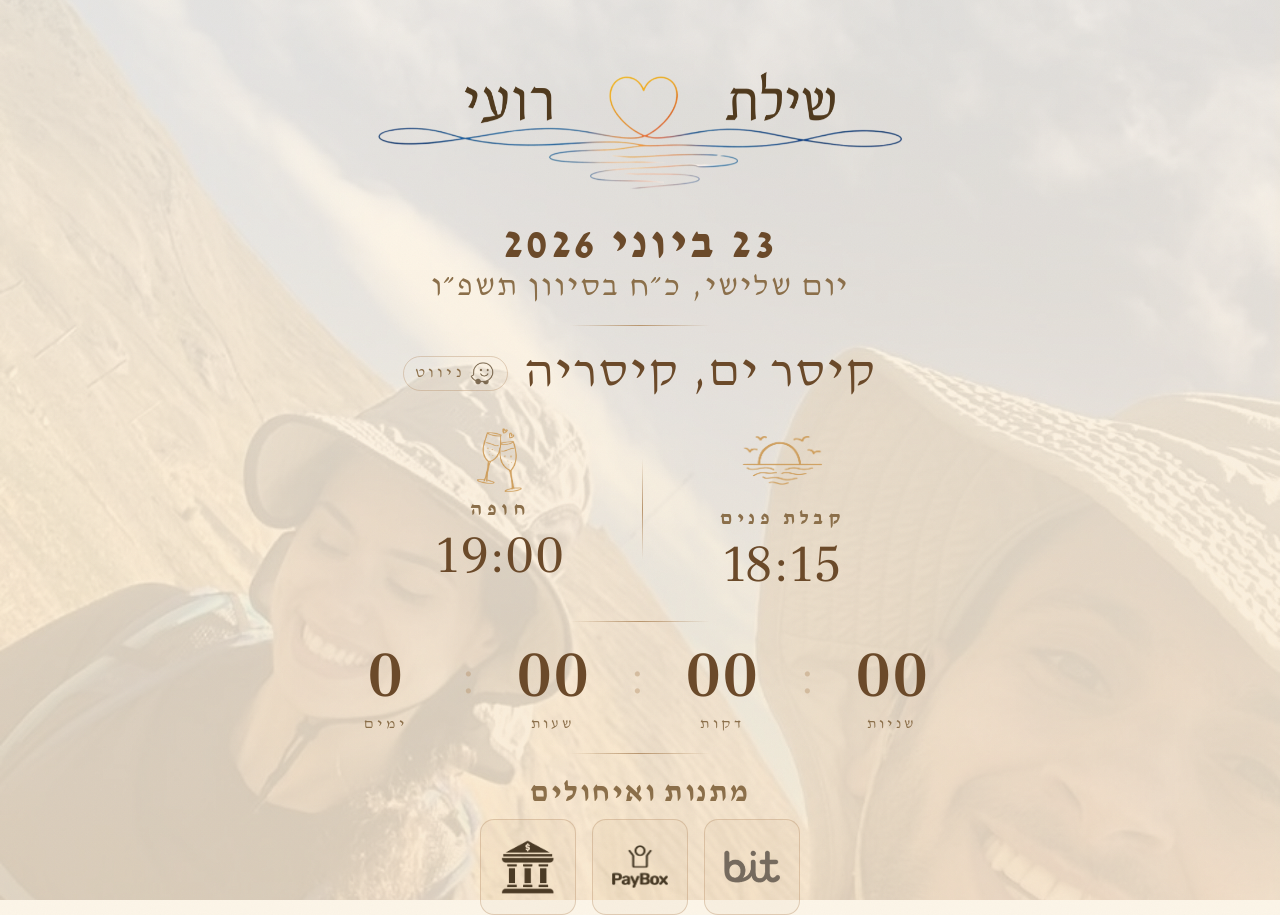
<file: index.html>
<!DOCTYPE html>
<html lang="he" dir="rtl">

<head>
    <meta charset="UTF-8" />
    <meta name="viewport" content="width=device-width, initial-scale=1.0, viewport-fit=cover" />
    <meta name="description" content="שילת ורועי מתחתנים! 23 ביוני 2026 — קיסר ים, קיסריה" />
    <title>שילת ורועי | הזמנה לחתונה</title>
    <link rel="icon" href="data:image/svg+xml,<svg xmlns='http://www.w3.org/2000/svg'><text y='32' font-size='32'>💍</text></svg>" />

    <!-- Social sharing -->
    <meta property="og:title" content="שילת ורועי מתחתנים! 💍" />
    <meta property="og:description" content="23 ביוני 2026 — קיסר ים, קיסריה" />
    <meta property="og:image" content="https://tomershay100.github.io/shilat-roei-wedding/header.png" />
    <meta property="og:url" content="https://tomershay100.github.io/shilat-roei-wedding/" />
    <meta property="og:type" content="website" />
    <meta name="twitter:card" content="summary_large_image" />

    <!-- Preload background images -->
    <link rel="preload" as="image" href="background-image-1.jpeg" />
    <link rel="preload" as="image" href="background-image-2.jpeg" />
    <link rel="preload" as="image" href="background-image-3.jpeg" />
    <link rel="preload" as="image" href="background-image-4.jpeg" />

    <link rel="preconnect" href="https://fonts.googleapis.com">
    <link rel="preconnect" href="https://fonts.gstatic.com" crossorigin>
    <link href="https://fonts.googleapis.com/css2?family=Frank+Ruhl+Libre:wght@300;400;500&family=David+Libre:wght@400;500&family=Miriam+Libre&display=swap" rel="stylesheet">

    <link rel="stylesheet" href="styles.css" />
</head>

<body>

    <div class="bg-gradient" id="bg-a"></div>
    <div class="bg-gradient" id="bg-b"></div>
    <div class="landing-overlay"></div>
    <div class="grain"></div>

    <div class="main-content">

        <!-- Header image -->
        <img src="header.png" alt="שילת ורועי" class="landing-header-img" />

        <!-- Date -->
        <div class="info-col">
            <span class="info-text">23 ביוני 2026</span>
            <span class="info-text info-text--hebrew">יום שלישי, כ״ח בסיוון תשפ״ו</span>
        </div>

        <div class="divider-line"></div>

        <!-- Venue + nav -->
        <div class="venue-row">
            <span class="venue-name">קיסר ים, קיסריה</span>
            <a href="https://waze.com/ul/hsvbbcurzh" target="_blank" class="venue-nav-link" aria-label="ניווט ב-Waze">
                <img src="waze-icon.png" alt="Waze" class="waze-icon" />
                <span>ניווט</span>
            </a>
        </div>

        <!-- Times -->
        <div class="times-row">
            <div class="time-item">
                <img src="sunset.png" alt="" class="time-icon time-icon--sunset" />
                <span class="time-label">קבלת פנים</span>
                <span class="time-value">18:15</span>
            </div>
            <div class="time-sep"></div>
            <div class="time-item">
                <img src="wine.png" alt="" class="time-icon" />
                <span class="time-label">חופה</span>
                <span class="time-value">19:00</span>
            </div>
        </div>

        <div class="divider-line"></div>

        <!-- Countdown -->
        <div class="countdown" id="countdown">
            <div class="countdown-item">
                <span class="countdown-value" id="cd-d">00</span>
                <span class="countdown-label">ימים</span>
            </div>
            <span class="countdown-sep">:</span>
            <div class="countdown-item">
                <span class="countdown-value" id="cd-h">00</span>
                <span class="countdown-label">שעות</span>
            </div>
            <span class="countdown-sep">:</span>
            <div class="countdown-item">
                <span class="countdown-value" id="cd-m">00</span>
                <span class="countdown-label">דקות</span>
            </div>
            <span class="countdown-sep">:</span>
            <div class="countdown-item">
                <span class="countdown-value" id="cd-s">00</span>
                <span class="countdown-label">שניות</span>
            </div>
        </div>

        <div class="divider-line"></div>

        <!-- Gifts -->
        <div class="gift-section">
            <span class="gift-label">מתנות ואיחולים</span>
            <div class="gift-buttons">
                <button class="gift-btn" onclick="openBit()" aria-label="Bit payment">
                    <img src="bit-icon.png" alt="Bit" class="gift-btn-icon" />
                </button>
                <button class="gift-btn" onclick="openPaybox()" aria-label="Bit payment">
                    <img src="paybox-icon.png" alt="Paybox" class="gift-btn-icon" />
                </button>
                <button class="gift-btn" onclick="openBank()" aria-label="Bank transfer">
                    <img src="bank-icon.png" alt="העברה בנקאית" class="gift-btn-icon" />
                </button>
            </div>
        </div>

    </div>

    <!-- ===== BANK MODAL ===== -->
    <div class="modal-backdrop" id="bankModal" onclick="closeBank()">
        <div class="modal-box" onclick="event.stopPropagation()">
            <button class="modal-close" onclick="closeBank()">×</button>
            <h3 class="modal-title">העברה בנקאית</h3>
            <div class="modal-body">
                <div class="modal-row"><button class="copy-btn" onclick="copyValue(this, 'גבעתי שילת ו/או גידה רועי דוד')" aria-label="העתק">⧉</button><span class="modal-row-value">גבעתי שילת ו/או גידה רועי</span><span class="modal-row-label">שם</span></div>
                <div class="modal-row"><button class="copy-btn" onclick="copyValue(this, '14')" aria-label="העתק">⧉</button><span class="modal-row-value">14 (אוצר החייל)</span><span class="modal-row-label">בנק</span></div>
                <div class="modal-row"><button class="copy-btn" onclick="copyValue(this, '397')" aria-label="העתק">⧉</button><span class="modal-row-value">397</span><span class="modal-row-label">סניף</span></div>
                <div class="modal-row"><button class="copy-btn" onclick="copyValue(this, '185723')" aria-label="העתק">⧉</button><span class="modal-row-value">185723</span><span class="modal-row-label">חשבון</span></div>
            </div>
        </div>
    </div>

    <script src="script.js?v=2"></script>
</body>

</html>
</file>
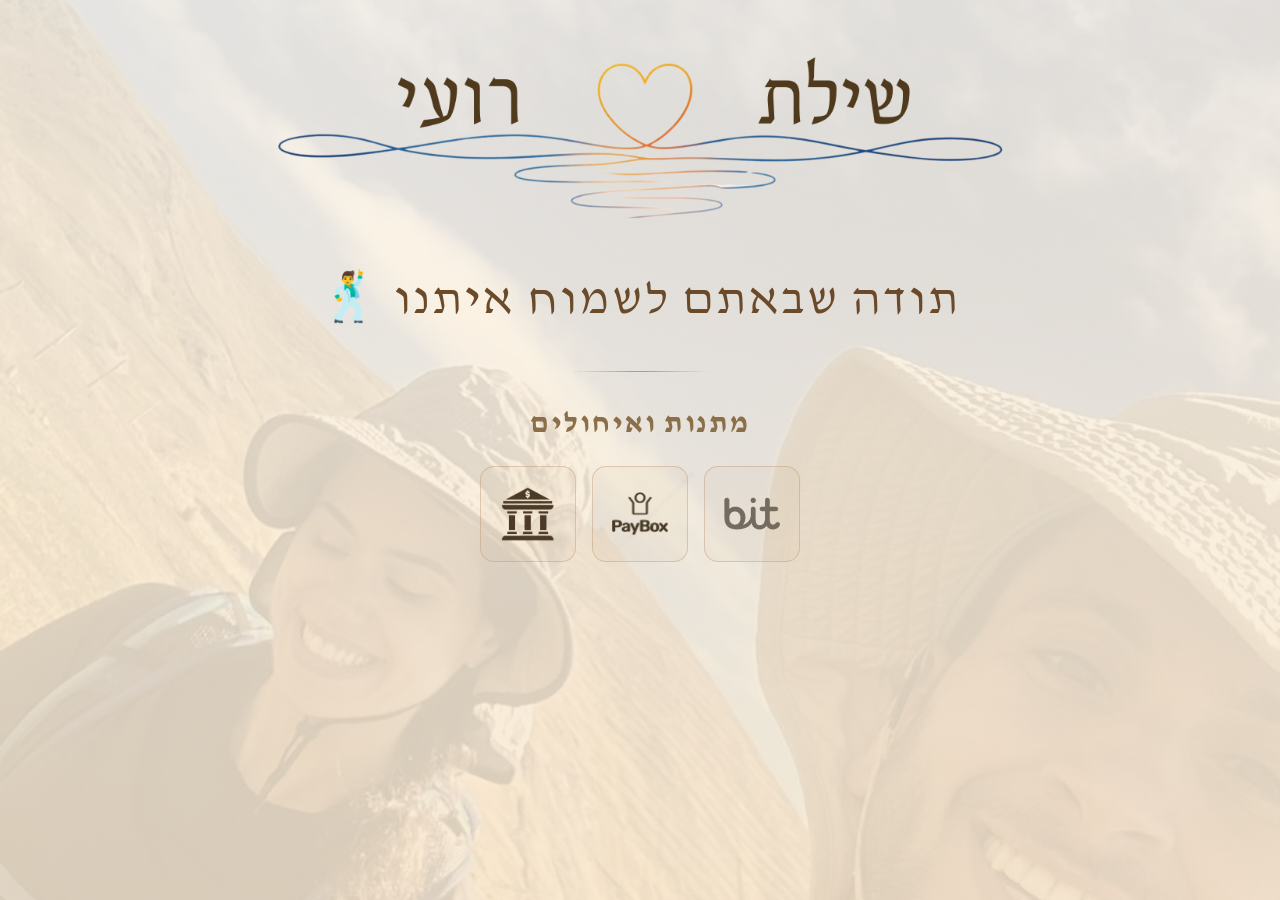
<file: wedding-day.html>
<!DOCTYPE html>
<html lang="he" dir="rtl">

<head>
    <meta charset="UTF-8" />
    <meta name="viewport" content="width=device-width, initial-scale=1.0, viewport-fit=cover" />
    <meta name="description" content="שילת ורועי מתחתנים! 23 ביוני 2026 — קיסר ים, קיסריה" />
    <title>שילת ורועי | יום החתונה</title>
    <link rel="icon" href="data:image/svg+xml,<svg xmlns='http://www.w3.org/2000/svg'><text y='32' font-size='32'>💍</text></svg>" />

    <!-- Social sharing -->
    <meta property="og:title" content="שילת ורועי מתחתנים! 💍" />
    <meta property="og:description" content="23 ביוני 2026 — קיסר ים, קיסריה" />
    <meta property="og:image" content="https://tomershay100.github.io/shilat-roei-wedding/header.png" />
    <meta property="og:url" content="https://tomershay100.github.io/shilat-roei-wedding/wedding-day.html" />
    <meta property="og:type" content="website" />
    <meta name="twitter:card" content="summary_large_image" />

    <!-- Preload background images -->
    <link rel="preload" as="image" href="background-image-1.jpeg" />
    <link rel="preload" as="image" href="background-image-2.jpeg" />
    <link rel="preload" as="image" href="background-image-3.jpeg" />
    <link rel="preload" as="image" href="background-image-4.jpeg" />

    <link rel="preconnect" href="https://fonts.googleapis.com">
    <link rel="preconnect" href="https://fonts.gstatic.com" crossorigin>
    <link href="https://fonts.googleapis.com/css2?family=Frank+Ruhl+Libre:wght@300;400;500&family=David+Libre:wght@400;500&family=Miriam+Libre&display=swap" rel="stylesheet">

    <link rel="stylesheet" href="styles.css" />
    <link rel="stylesheet" href="wedding-day.css" />
</head>

<body>

    <div class="bg-gradient" id="bg-a"></div>
    <div class="bg-gradient" id="bg-b"></div>
    <div class="landing-overlay"></div>
    <div class="grain"></div>

    <div class="day-content">

        <!-- Header image -->
        <img src="header.png" alt="שילת ורועי" class="day-header-img" />

        <!-- Thank you -->
        <p class="thankyou-text">תודה שבאתם לשמוח איתנו 🕺</p>

        <div class="divider-line"></div>

        <!-- Gifts -->
        <div class="day-gift-section">
            <span class="gift-label">מתנות ואיחולים</span>
            <div class="day-gift-buttons">
                <button class="day-gift-btn" onclick="openBit()" aria-label="Bit payment">
                    <img src="bit-icon.png" alt="Bit" class="day-gift-btn-icon" />
                </button>
                <button class="gift-btn" onclick="openPaybox()" aria-label="Bit payment">
                    <img src="paybox-icon.png" alt="Paybox" class="gift-btn-icon" />
                </button>
                <button class="day-gift-btn" onclick="openBank()" aria-label="Bank transfer">
                    <img src="bank-icon.png" alt="העברה בנקאית" class="day-gift-btn-icon" />
                </button>
            </div>
        </div>

    </div>

    <!-- ===== BANK MODAL ===== -->
    <div class="modal-backdrop" id="bankModal" onclick="closeBank()">
        <div class="modal-box" onclick="event.stopPropagation()">
            <button class="modal-close" onclick="closeBank()">×</button>
            <h3 class="modal-title">העברה בנקאית</h3>
            <div class="modal-body">
                <div class="modal-row"><button class="copy-btn" onclick="copyValue(this, 'גבעתי שילת ו/או גידה רועי דוד')" aria-label="העתק">⧉</button><span class="modal-row-value">גבעתי שילת ו/או גידה רועי</span><span class="modal-row-label">שם</span></div>
                <div class="modal-row"><button class="copy-btn" onclick="copyValue(this, '14')" aria-label="העתק">⧉</button><span class="modal-row-value">14 (אוצר החייל)</span><span class="modal-row-label">בנק</span></div>
                <div class="modal-row"><button class="copy-btn" onclick="copyValue(this, '397')" aria-label="העתק">⧉</button><span class="modal-row-value">397</span><span class="modal-row-label">סניף</span></div>
                <div class="modal-row"><button class="copy-btn" onclick="copyValue(this, '185723')" aria-label="העתק">⧉</button><span class="modal-row-value">185723</span><span class="modal-row-label">חשבון</span></div>
            </div>
        </div>
    </div>

    <script src="script.js?v=2"></script>
</body>

</html>
</file>
<file: styles.css>
/* ====================================================
   SHILAT & ROEI — WEDDING INVITATION
   Single page · Light mode · Warm off-white
   ==================================================== */

:root {
    --color-bg: #fcf5e8;
    --color-text: #4a2c1a;
    --color-text-muted: #6b4a2a;
    --color-text-faint: #8b6f4a;
    --color-gold: #b8956e;
    --color-gold-soft: rgba(184,149,110,0.4);
    --color-gold-faint: rgba(184,149,110,0.18);
    --color-border: rgba(139,111,74,0.25);
    --color-border-strong: rgba(184,149,110,0.6);

    --gold-rule: linear-gradient(90deg, transparent, var(--color-gold), transparent);
    --gold-rule-v: linear-gradient(180deg, transparent, var(--color-gold), transparent);

    --font-display: "Frank Ruhl Libre", Georgia, serif;
    --font-body: "David Libre", Georgia, serif;
}

*, *::before, *::after { box-sizing: border-box; margin: 0; padding: 0; }

html {
    -webkit-font-smoothing: antialiased;
    -moz-osx-font-smoothing: grayscale;
}

body {
    font-family: var(--font-body);
    font-weight: 400;
    color: var(--color-text);
    background: var(--color-bg);
    height: 100vh;
    height: 100dvh;
    overflow: auto;
}

/* ===== BACKGROUND ===== */

.bg-gradient {
    position: fixed;
    inset: 0;
    z-index: 0;
    background-position: center center;
    background-size: cover;
    background-repeat: no-repeat;
    filter: sepia(0.18) saturate(0.85) brightness(1.02);
    transition: opacity 1.5s ease;
}

#bg-a { background-image: url("background-image-1.jpeg"); z-index: 0; }
#bg-b { background-image: url("background-image-2.jpeg"); z-index: 1; opacity: 0; }


.landing-overlay {
    position: fixed;
    inset: 0;
    z-index: 1;
    background: linear-gradient(180deg, rgba(252,245,232,0.84) 0%, rgba(248,232,208,0.86) 100%);
    pointer-events: none;
}

.grain {
    position: fixed;
    inset: -50%;
    width: 200%;
    height: 200%;
    z-index: 2;
    pointer-events: none;
    opacity: 0.03;
    background-image: url("data:image/svg+xml,%3Csvg viewBox='0 0 256 256' xmlns='http://www.w3.org/2000/svg'%3E%3Cfilter id='noise'%3E%3CfeTurbulence type='fractalNoise' baseFrequency='0.9' numOctaves='4' stitchTiles='stitch'/%3E%3C/filter%3E%3Crect width='100%25' height='100%25' filter='url(%23noise)'/%3E%3C/svg%3E");
    background-size: 256px 256px;
    animation: grainDrift 0.8s steps(2) infinite;
}

@keyframes grainDrift {
    0%   { transform: translate(0,0); }
    25%  { transform: translate(-2%,1%); }
    50%  { transform: translate(1%,-2%); }
    75%  { transform: translate(-1%,2%); }
    100% { transform: translate(0,0); }
}

/* ===== MAIN LAYOUT ===== */

.main-content {
    position: relative;
    z-index: 10;
    height: 100vh;
    height: 100dvh;
    display: flex;
    flex-direction: column;
    align-items: center;
    justify-content: flex-start;
    gap: clamp(1rem, 2.5vh, 2rem);
    padding: clamp(1rem, 3vh, 2.5rem) clamp(1rem, 5vw, 3rem);
    padding-top: max(clamp(1rem, 3vh, 2.5rem), env(safe-area-inset-top));
    padding-bottom: max(clamp(1rem, 3vh, 2.5rem), env(safe-area-inset-bottom));
    text-align: center;
}

/* ===== HEADER IMAGE ===== */

.landing-header-img {
    display: block;
    width: clamp(340px, 96vw, 780px);
    height: auto;
    mix-blend-mode: multiply;
    animation: fadeUp 0.9s cubic-bezier(0.22,1,0.36,1) both;
    animation-delay: 0.1s;
    flex-shrink: 0;
    margin-top: clamp(1rem, 4vh, 3rem);
}

/* ===== DATE / INFO COL ===== */

.info-col {
    display: flex;
    flex-direction: column;
    align-items: center;
    gap: 0.15rem;
    animation: fadeUp 0.9s cubic-bezier(0.22,1,0.36,1) both;
    animation-delay: 0.2s;
}

.info-text {
    font-family: var(--font-body);
    font-size: clamp(2rem, 5.5vw, 3rem);
    font-weight: 700;
    letter-spacing: 0.06em;
    color: var(--color-text-muted);
}

.info-text--hebrew {
    font-size: clamp(1.3rem, 3.5vw, 2rem);
    font-weight: 400;
    color: var(--color-text-faint);
}

/* ===== DIVIDER LINE ===== */

.divider-line {
    width: clamp(80px, 14vw, 140px);
    height: 1px;
    background: var(--gold-rule);
    flex-shrink: 0;
    animation: fadeUp 0.9s cubic-bezier(0.22,1,0.36,1) both;
    animation-delay: 0.25s;
}

/* ===== VENUE ===== */

.venue-row {
    display: flex;
    align-items: baseline;
    justify-content: center;
    gap: 1rem;
    animation: fadeUp 0.9s cubic-bezier(0.22,1,0.36,1) both;
    animation-delay: 0.3s;
}

.venue-name {
    font-family: var(--font-body);
    font-size: clamp(1.7rem, 5vw, 3rem);
    font-weight: 400;
    letter-spacing: 0.02em;
    color: var(--color-text-muted);
}

.venue-nav-link {
    display: inline-flex;
    align-items: center;
    gap: 0.3rem;
    font-family: var(--font-body);
    font-size: clamp(0.8rem, 1.5vw, 1rem);
    font-weight: 400;
    letter-spacing: 0.2em;
    color: var(--color-text-faint);
    text-decoration: none;
    border: 1px solid var(--color-gold-soft);
    border-radius: 100px;
    padding: 0.3rem 0.85rem 0.3rem 0.65rem;
    transition: all 0.25s ease;
}

.venue-nav-link:hover {
    color: var(--color-text-muted);
    border-color: var(--color-border-strong);
    background: var(--color-gold-faint);
}

.waze-icon {
    width: clamp(18px, 2.2vw, 24px);
    height: clamp(18px, 2.2vw, 24px);
    object-fit: contain;
    mix-blend-mode: multiply;
    opacity: 0.7;
    flex-shrink: 0;
}

/* ===== TIMES ===== */

.times-row {
    display: flex;
    align-items: center;
    justify-content: center;
    gap: clamp(2rem, 6vw, 5rem);
    animation: fadeUp 0.9s cubic-bezier(0.22,1,0.36,1) both;
    animation-delay: 0.38s;
}

.time-item {
    display: flex;
    flex-direction: column;
    align-items: center;
    gap: 0.2rem;
}

.time-icon {
    width: clamp(38px, 6.5vw, 64px);
    height: clamp(38px, 6.5vw, 64px);
    object-fit: contain;
    mix-blend-mode: multiply;
    /* tint + boost contrast to make strokes appear thicker */
    filter: brightness(0) saturate(100%) invert(58%) sepia(28%) saturate(420%) hue-rotate(355deg) brightness(92%) contrast(180%);
    opacity: 0.9;
    margin-bottom: 0.25rem;
}

.time-icon--sunset {
    width: clamp(50px, 8.5vw, 82px);
    height: clamp(50px, 8.5vw, 82px);
}

.time-label {
    font-family: var(--font-body);
    font-size: clamp(0.95rem, 2.2vw, 1.25rem);
    font-weight: 700;
    letter-spacing: 0.22em;
    color: var(--color-text-faint);
}

.time-value {
    font-family: var(--font-display);
    font-size: clamp(1.9rem, 5.5vw, 3.25rem);
    font-weight: 400;
    letter-spacing: 0.02em;
    color: var(--color-text-muted);
    direction: ltr;
}

.time-sep {
    width: 1px;
    height: clamp(64px, 12vh, 100px);
    background: var(--gold-rule-v);
}

/* ===== COUNTDOWN ===== */

.countdown {
    display: flex;
    align-items: flex-start;
    justify-content: center;
    gap: clamp(1rem, 3.5vw, 2.5rem);
    direction: ltr;
    animation: fadeUp 0.9s cubic-bezier(0.22,1,0.36,1) both;
    animation-delay: 0.46s;
}

.countdown-item {
    display: flex;
    flex-direction: column;
    align-items: center;
    min-width: clamp(40px, 8vw, 70px);
}

.countdown-value {
    font-family: var(--font-display);
    font-size: clamp(2rem, 6.5vw, 4rem);
    font-weight: 500;
    line-height: 1;
    letter-spacing: 0.02em;
    color: var(--color-text-muted);
    font-variant-numeric: tabular-nums;
}

.countdown-label {
    font-family: var(--font-body);
    font-size: clamp(0.7rem, 1.5vw, 0.95rem);
    font-weight: 400;
    letter-spacing: 0.22em;
    color: var(--color-text-faint);
    margin-top: 0.45rem;
}

.countdown-sep {
    font-family: var(--font-display);
    font-size: clamp(1.6rem, 5vw, 3.5rem);
    font-weight: 300;
    color: var(--color-gold);
    opacity: 0.45;
    line-height: 1.1;
    margin-top: 0.05rem;
}

/* ===== GIFTS ===== */

.gift-section {
    display: flex;
    flex-direction: column;
    align-items: center;
    gap: 0.7rem;
    animation: fadeUp 0.9s cubic-bezier(0.22,1,0.36,1) both;
    animation-delay: 0.54s;
}

.gift-label {
    font-family: var(--font-body);
    font-size: clamp(1.3rem, 3.5vw, 1.9rem);
    font-weight: 700;
    letter-spacing: 0.05em;
    color: var(--color-text-faint);
}

.gift-buttons {
    display: flex;
    gap: 1rem;
    justify-content: center;
}

.gift-btn {
    width: clamp(68px, 10vw, 96px);
    height: clamp(68px, 10vw, 96px);
    padding: 0;
    display: inline-flex;
    align-items: center;
    justify-content: center;
    background: rgba(184,149,110,0.06);
    border: 1px solid var(--color-gold-soft);
    border-radius: 14px;
    cursor: pointer;
    transition: all 0.3s ease;
}

.gift-btn:hover {
    background: var(--color-gold-faint);
    border-color: var(--color-border-strong);
    transform: translateY(-2px);
    box-shadow: 0 6px 18px rgba(184,149,110,0.18);
}

.gift-btn-icon {
    width: clamp(38px, 6vw, 56px);
    height: clamp(38px, 6vw, 56px);
    object-fit: contain;
    filter: grayscale(25%);
    transition: filter 0.3s ease;
}

.gift-btn:hover .gift-btn-icon { filter: grayscale(0%); }

/* ===== MODAL ===== */

.modal-backdrop {
    display: none;
    position: fixed;
    inset: 0;
    z-index: 1000;
    background: rgba(74,44,26,0.35);
    backdrop-filter: blur(8px);
    -webkit-backdrop-filter: blur(8px);
    align-items: center;
    justify-content: center;
    padding: 1.5rem;
    animation: fadeIn 0.25s ease both;
}

.modal-backdrop.open { display: flex; }

.modal-box {
    background: rgba(252,245,232,0.98);
    border: 1px solid var(--color-gold-soft);
    border-radius: 14px;
    padding: 2.5rem 2rem 2rem;
    max-width: 420px;
    width: 100%;
    text-align: center;
    position: relative;
    box-shadow: 0 20px 60px rgba(74,44,26,0.18);
    animation: scaleIn 0.3s cubic-bezier(0.22,1,0.36,1) both;
}

.modal-close {
    position: absolute;
    top: 1rem;
    right: 1rem;
    width: 32px;
    height: 32px;
    display: flex;
    align-items: center;
    justify-content: center;
    font-size: 1.2rem;
    font-weight: 300;
    color: var(--color-text-faint);
    background: none;
    border: none;
    cursor: pointer;
    border-radius: 50%;
    transition: all 0.2s ease;
    line-height: 1;
}

html[dir=rtl] .modal-close { right: auto; left: 1rem; }
.modal-close:hover { color: var(--color-text); background: rgba(44,36,32,0.06); }

.modal-title {
    font-family: var(--font-body);
    font-size: clamp(1.6rem, 4vw, 2.2rem);
    font-weight: 500;
    letter-spacing: 0.04em;
    color: var(--color-text-muted);
    margin-bottom: 1.5rem;
}

.modal-body p {
    font-size: clamp(0.9rem, 1.8vw, 1.1rem);
    font-weight: 400;
    letter-spacing: 0.02em;
    color: var(--color-text-muted);
    line-height: 2.2;
}

.modal-row {
    display: flex;
    flex-direction: row-reverse;
    align-items: center;
    justify-content: center;
    gap: 0.5rem;
    padding: 0.35rem 0;
    font-size: clamp(0.9rem, 1.8vw, 1.1rem);
    color: var(--color-text-muted);
    direction: rtl;
}

.modal-row-label {
    color: var(--color-text-faint);
    font-weight: 400;
    min-width: 3.5rem;
    text-align: right;
}

.modal-row-value {
    font-family: 'Miriam Libre', monospace;
    font-weight: 400;
    flex: 1;
    text-align: right;
    color: var(--color-text);
}

.copy-btn {
    background: none;
    border: 1px solid var(--color-border);
    border-radius: 6px;
    color: var(--color-text-faint);
    cursor: pointer;
    font-size: 0.85rem;
    padding: 0.1rem 0.4rem;
    line-height: 1.4;
    transition: all 0.2s ease;
    flex-shrink: 0;
}

.copy-btn:hover {
    border-color: var(--color-gold);
    color: var(--color-text-muted);
    background: var(--color-gold-faint);
}

.copy-btn.copied {
    border-color: var(--color-gold);
    color: var(--color-gold);
}

/* ===== ANIMATIONS ===== */

@keyframes fadeUp {
    from { opacity: 0; transform: translateY(14px); }
    to   { opacity: 1; transform: translateY(0); }
}

@keyframes fadeIn {
    from { opacity: 0; }
    to   { opacity: 1; }
}

@keyframes scaleIn {
    from { opacity: 0; transform: scale(0.93); }
    to   { opacity: 1; transform: scale(1); }
}

/* ===== LARGE SCREENS ===== */

@media (min-width: 900px) {
    .main-content {
        gap: clamp(1rem, 2.5vh, 2rem);
    }
    .landing-header-img {
        width: clamp(460px, 44vw, 720px);
    }
}

/* ===== SHORT SCREENS (landscape phones, small phones) ===== */

@media (max-height: 700px) {

    .time-icon {
        width: clamp(26px, 4vw, 40px);
        height: clamp(26px, 4vw, 40px);
    }
    .time-sep {
        height: clamp(48px, 8vh, 70px);
    }
    .countdown-value {
        font-size: clamp(2rem, 7vw, 4rem);
    }
    .countdown-sep {
        font-size: clamp(1.6rem, 5.5vw, 3.2rem);
    }
}
</file>
<file: wedding-day.css>
/* ====================================================
   WEDDING DAY PAGE — same theme, gifts-focused
   ==================================================== */

.day-content {
    position: relative;
    z-index: 10;
    height: 100vh;
    height: 100dvh;
    display: flex;
    flex-direction: column;
    align-items: center;
    justify-content: flex-start;
    gap: clamp(1.5rem, 4vh, 3rem);
    padding: clamp(0.3rem, 1vh, 1rem) clamp(1rem, 5vw, 3rem);
    padding-top: max(clamp(0.3rem, 1vh, 1rem), env(safe-area-inset-top));
    padding-bottom: max(clamp(0.3rem, 1vh, 1rem), env(safe-area-inset-bottom));
    text-align: center;
}

.day-header-img {
    display: block;
    width: clamp(340px, 96vw, 780px);
    height: auto;
    mix-blend-mode: multiply;
    flex-shrink: 0;
    margin-top: clamp(1rem, 4vh, 3rem);
}

/* Thank you string */
.thankyou-text {
    font-family: var(--font-body);
    font-size: clamp(1.5rem, 5.5vw, 3rem);
    font-weight: 400;
    letter-spacing: 0.04em;
    color: var(--color-text-muted);
    line-height: 1.4;
    max-width: 80vw;
}

/* Gifts — larger than main page */
.day-gift-section {
    display: flex;
    flex-direction: column;
    align-items: center;
    gap: clamp(1rem, 3vh, 2rem);
    margin-bottom: auto;
}


.day-gift-buttons {
    display: flex;
    gap: 1rem;
    justify-content: center;
}

.day-gift-btn {
    width: clamp(68px, 10vw, 96px);
    height: clamp(68px, 10vw, 96px);
    padding: 0;
    display: inline-flex;
    align-items: center;
    justify-content: center;
    background: rgba(184,149,110,0.06);
    border: 1px solid var(--color-gold-soft);
    border-radius: 14px;
    cursor: pointer;
    transition: all 0.3s ease;
}

.day-gift-btn:hover {
    background: var(--color-gold-faint);
    border-color: var(--color-border-strong);
    transform: translateY(-2px);
    box-shadow: 0 6px 18px rgba(184,149,110,0.18);
}

.day-gift-btn-icon {
    width: clamp(38px, 6vw, 56px);
    height: clamp(38px, 6vw, 56px);
    object-fit: contain;
    filter: grayscale(25%);
    transition: filter 0.3s ease;
}

.day-gift-btn:hover .day-gift-btn-icon {
    filter: grayscale(0%);
}
</file>
